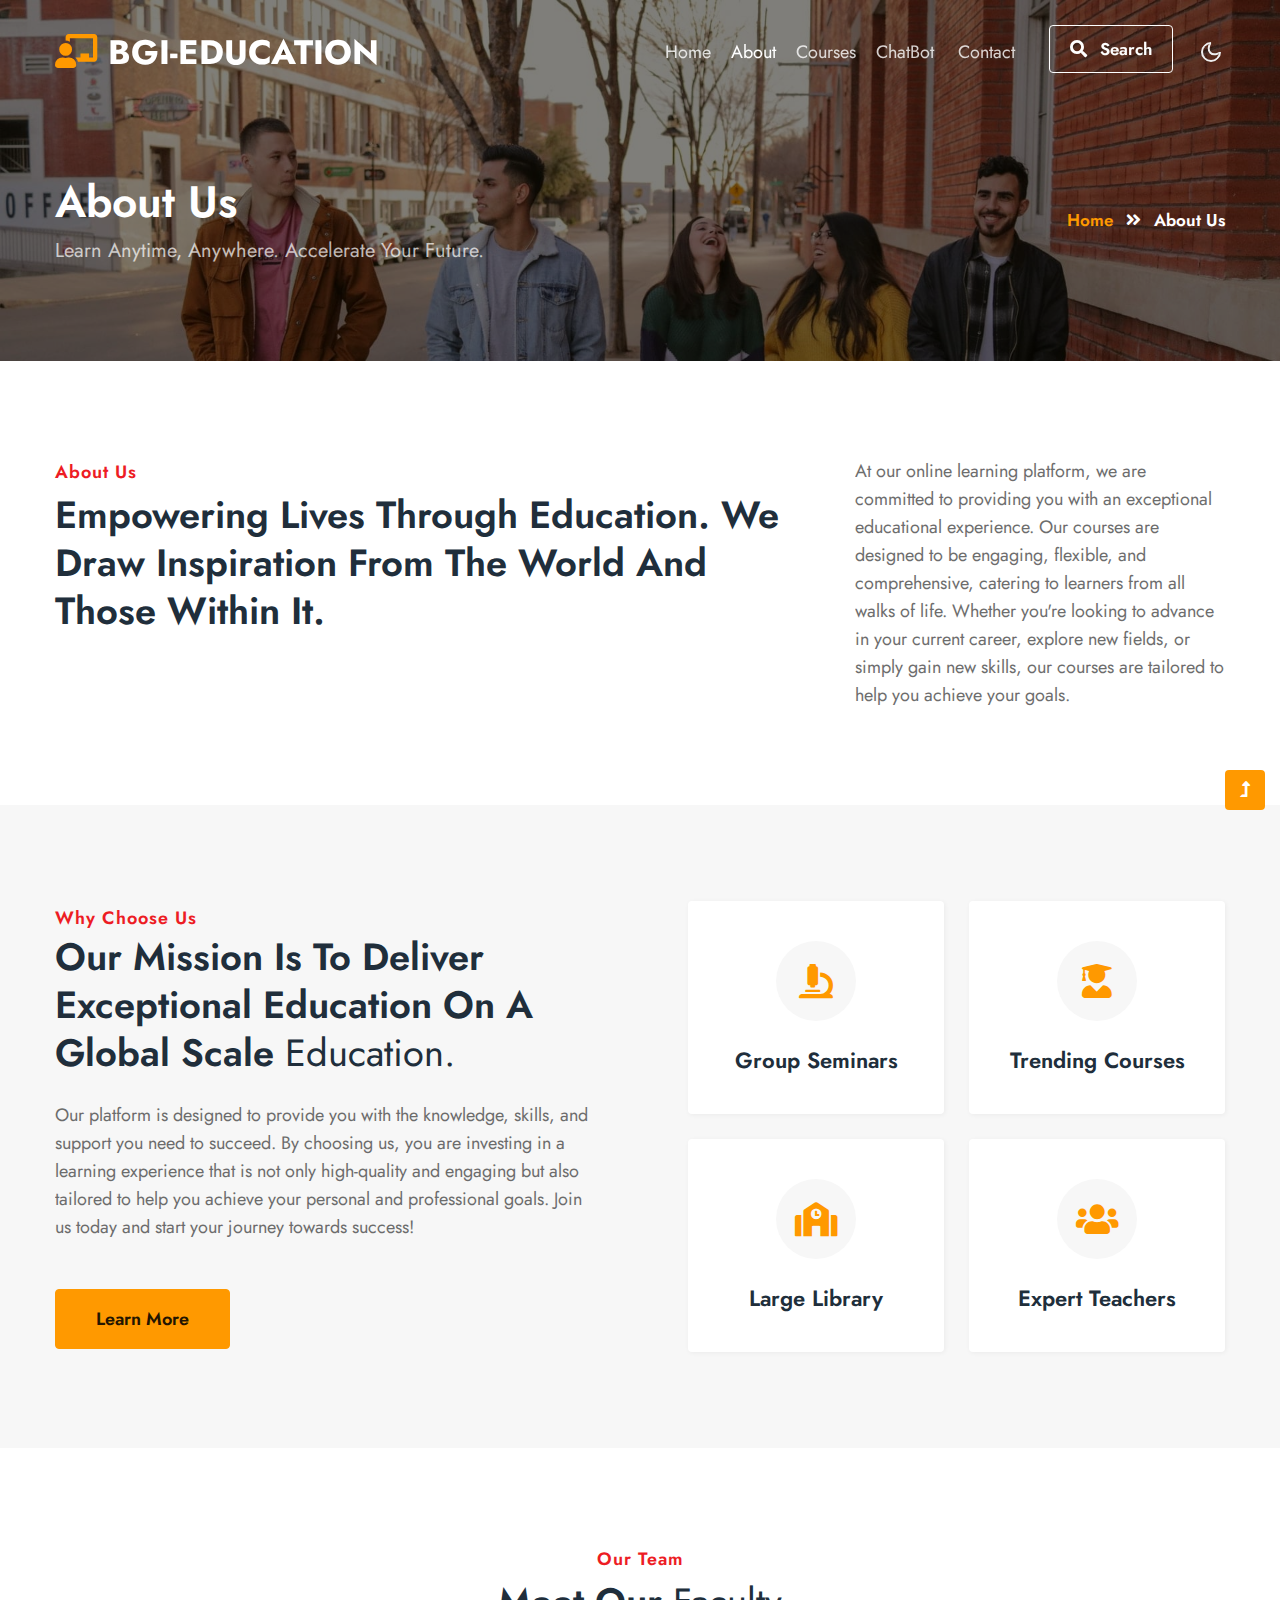
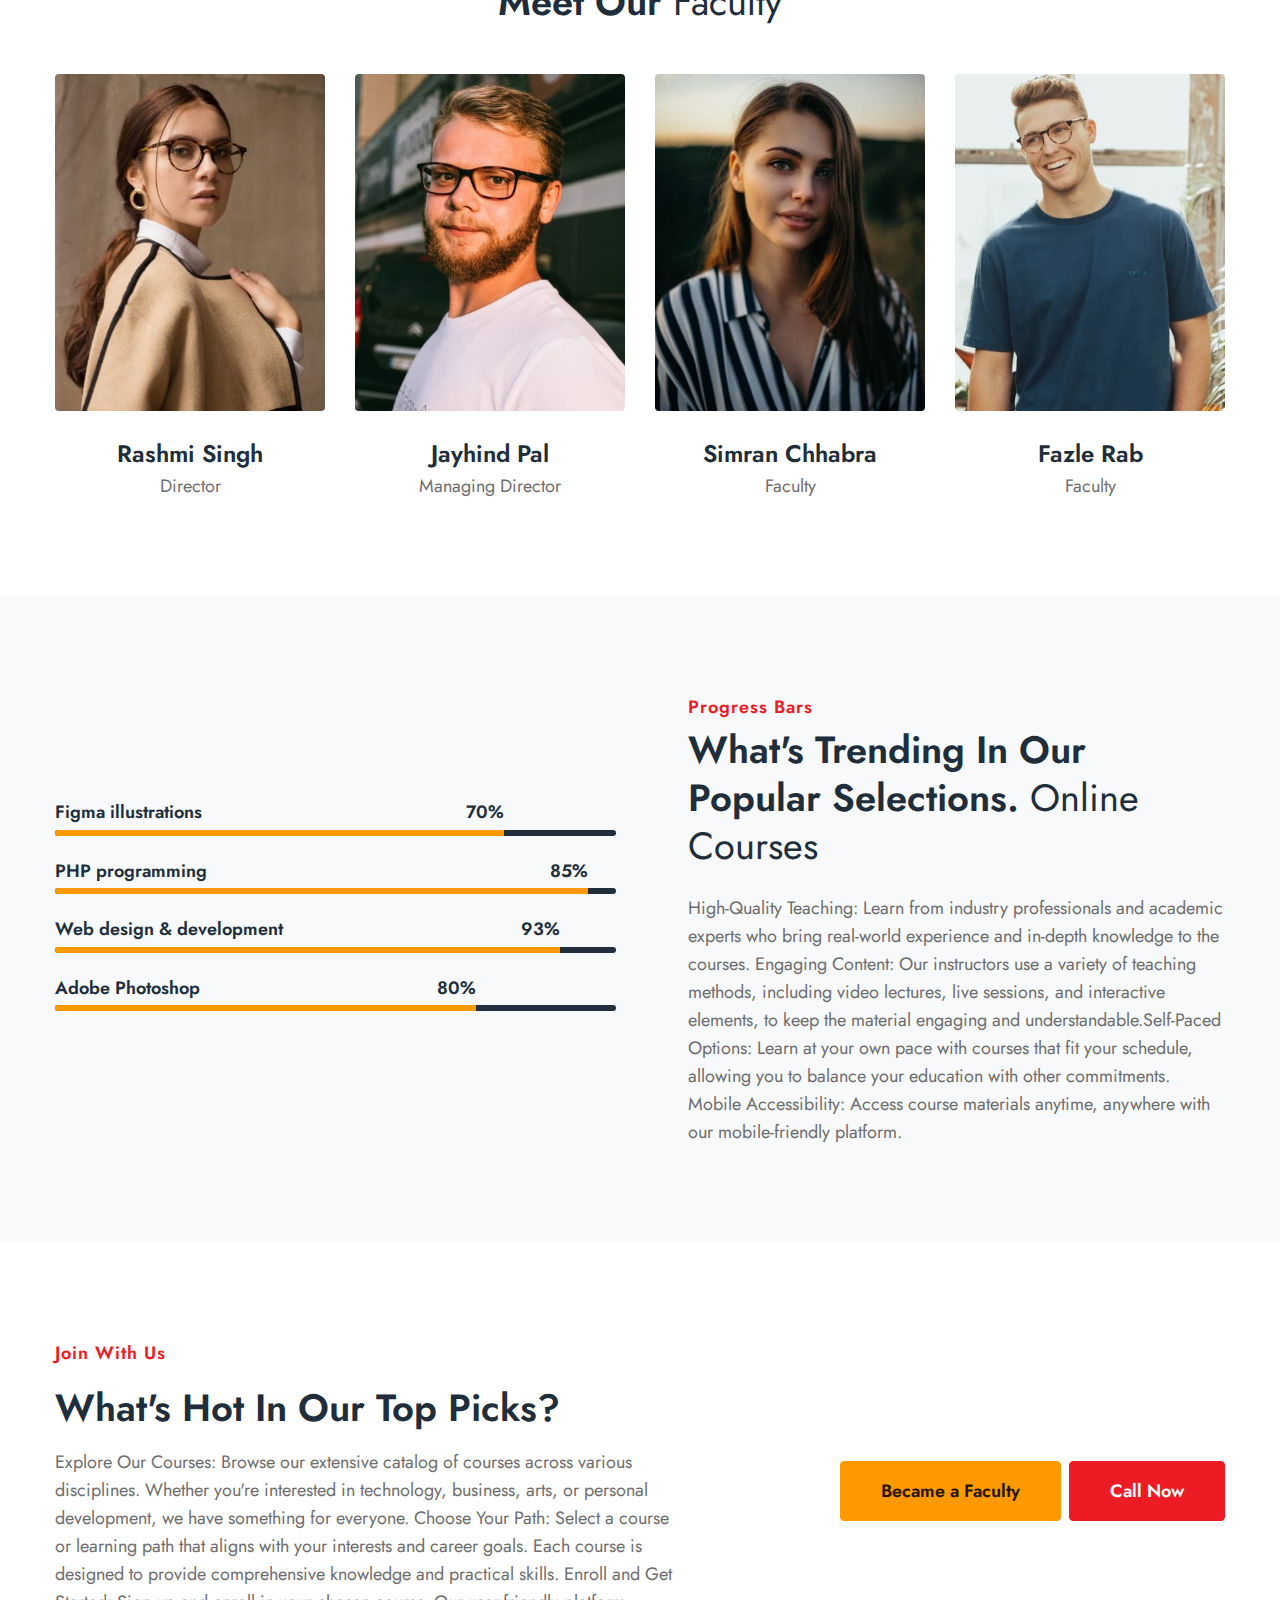
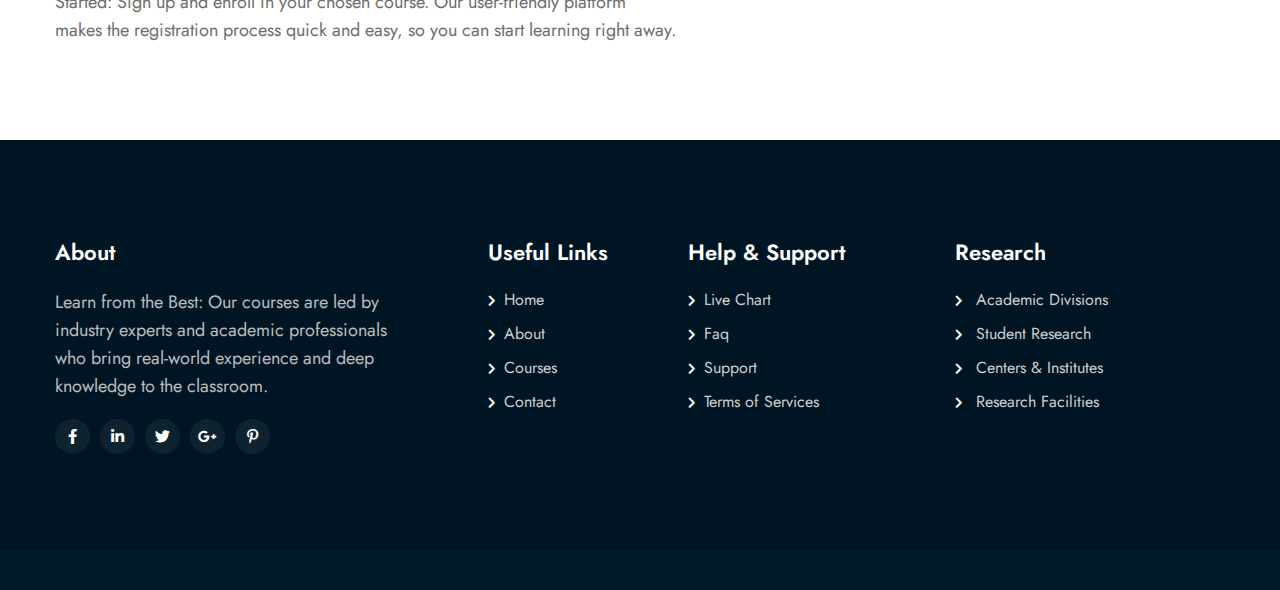
<file: about.html>
<!doctype html>
<html lang="en">

<head>
  
  <meta charset="utf-8">
  <meta name="viewport" content="width=device-width, initial-scale=1, shrink-to-fit=no">
  <title>BGI-EDUCATION</title>
 
  <link href="//fonts.googleapis.com/css2?family=Jost:wght@300;400;600;700&display=swap" rel="stylesheet">
  
  <link rel="stylesheet" href="assets/css/style-starter.css">
</head>

<body>
  
  <header id="site-header" class="fixed-top">
    <div class="container">
      <nav class="navbar navbar-expand-lg navbar-dark stroke">
        <h1>
          <a class="navbar-brand" href="index.html">
            <i class="fas fa-chalkboard-teacher"></i> BGI-EDUCATION</a>
        </h1>
       
        <button class="navbar-toggler  collapsed bg-gradient" type="button" data-toggle="collapse"
          data-target="#navbarTogglerDemo02" aria-controls="navbarTogglerDemo02" aria-expanded="false"
          aria-label="Toggle navigation">
          <span class="navbar-toggler-icon fa icon-expand fa-bars"></span>
          <span class="navbar-toggler-icon fa icon-close fa-times"></span>
          </span>
        </button>
        <div class="collapse navbar-collapse" id="navbarTogglerDemo02">
          <ul class="navbar-nav ml-lg-auto">
            <li class="nav-item">
              <a  class="nav-link" href="index.html">Home <span class="sr-only">(current)</span></a>
            </li>
            <li class="nav-item active">
              <a class="nav-link" href="about.html">About</a>
            </li>
            <li class="nav-item">
              <a class="nav-link" href="courses.html">Courses</a>
            </li>
            <li class="nav-item mr-lg-1">
              <a class="nav-link" href="healthbot.html">ChatBot</a>
          </li>
            <li class="nav-item mr-lg-1">
              <a class="nav-link" href="contact.html">Contact</a>
            </li>
            
            <li class="header-search mr-lg-2 mt-lg-0 mt-4 position-relative">
              <div class="search-right">
                <a href="#search" class="btn btn-style search-btn" title="search"><span class="fas fa-search mr-2"
                    aria-hidden="true"></span> Search</a>
               
              </div>
            </li>
            
          </ul>
        </div>


      
        <div class="mobile-position">
          <nav class="navigation">
            <div class="theme-switch-wrapper">
              <label class="theme-switch" for="checkbox">
                <input type="checkbox" id="checkbox">
                <div class="mode-container py-1">
                  <i class="gg-sun"></i>
                  <i class="gg-moon"></i>
                </div>
              </label>
            </div>
          </nav>
        </div>
       
      </nav>
    </div>
  </header>
  
  <section class="w3l-about-breadcrumb text-center">
    <div class="breadcrumb-bg breadcrumb-bg-about py-5">
      <div class="container py-lg-5 py-md-4">
        <div class="w3breadcrumb-gids">
          <div class="w3breadcrumb-left text-left">
            <h2 class="title AboutPageBanner">
              About Us </h2>
            <p class="inner-page-para mt-2">
              Learn Anytime, Anywhere.
              Accelerate Your Future.</p>
          </div>
          <div class="w3breadcrumb-right">
            <ul class="breadcrumbs-custom-path">
              <li><a href="index.html">Home</a></li>
              <li class="active"><span class="fas fa-angle-double-right mx-2"></span> About Us</li>
            </ul>
          </div>
        </div>
      </div>
    </div>
  </section>
  
  <section class="w3l-aboutblock1" id="about">
    <div class="midd-w3 py-5">
      <div class="container py-lg-5 py-md-4 py-2">
        <div class="row">
          <div class="col-lg-8 left-wthree-img pr-lg-5">
            <h5 class="title-subw3hny mb-1">About Us</h5>
            <h3 class="title-w3l">Empowering lives through education. We draw inspiration from the world and those within it.</h3>
          </div>
          <div class="col-lg-4 mt-lg-0 mt-5 about-right-faq align-self">

            <p class="">At our online learning platform, we are committed to providing you with an exceptional educational experience. Our courses are designed to be engaging, flexible, and comprehensive, catering to learners from all walks of life. Whether you're looking to advance in your current career, explore new fields, or simply gain new skills, our courses are tailored to help you achieve your goals.

              
             </p>

          </div>
        </div>
      </div>
    </div>
  </section>
 
  <section class="w3l-features py-5" id="work">
    <div class="container py-lg-5 py-md-4 py-2">
      <div class="row main-cont-wthree-2 align-items-center">
        <div class="col-lg-6 feature-grid-left pr-lg-5">
          <h5 class="title-subw3hny">Why Choose Us</h5>
          <h3 class="title-w3l mb-4">Our mission is to deliver exceptional education on a global scale <span class="inn-text">Education.</span>
          </h3>
          <p class="text-para">Our platform is designed to provide you with the knowledge, skills, and support you need to succeed. By choosing us, you are investing in a learning experience that is not only high-quality and engaging but also tailored to help you achieve your personal and professional goals. Join us today and start your journey towards success!
          </p>
          <a href="about.html" class="btn btn-style btn-primary mt-lg-5 mt-4">Learn More</a>
        </div>
        <div class="col-lg-6 feature-grid-right mt-lg-0 mt-5 pl-lg-5">
          <div class="call-grids-w3 d-grid">
            <div class="grids-1 box-wrap">
              <div class="icon">
                <i class="fas fa-microscope"></i>
              </div>
              <h4><a href="about.html" class="title-head">Group Seminars</a></h4>
            </div>
            <div class="grids-1 box-wrap">
              <div class="icon">
                <i class="fas fa-user-graduate"></i>
              </div>
              <h4><a href="about.html" class="title-head">Trending Courses</a></h4>
            </div>
            <div class="grids-1 box-wrap">
              <div class="icon">
                <i class="fas fa-school"></i>
              </div>
              <h4><a href="about.html" class="title-head">Large Library</a></h4>
            </div>
            <div class="grids-1 box-wrap">
              <div class="icon">
                <i class="fas fa-users"></i>
              </div>
              <h4><a href="about.html" class="title-head">Expert Teachers</a></h4>
            </div>
          </div>
        </div>
      </div>
    </div>
  </section>
  
  <section class="w3l-team-main team py-5" id="team">
    <div class="container py-lg-5">
      <h5 class="title-subw3hny mb-1 text-center">Our Team</h5>
      <h3 class="title-w3l text-center">Meet Our <span class="inn-text">Faculty</span></h3>
      <div class="row team-row">
        <div class="col-lg-3 col-6 team-wrap mt-5">
          <div class="team-member text-center">
            <div class="team-img">
              <img src="assets/images/team1.jpg" alt="" class="radius-image">
              <div class="overlay-team">
                <div class="team-details text-center">
                  <div class="socials mt-20">
                    <a href="#url">
                      <span class="fab fa-facebook-f"></span>
                    </a>
                    <a href="#url">
                      <span class="fab fa-twitter"></span>
                    </a>
                    <a href="#url">
                      <span class="fab fa-linkedin-in"></span>
                    </a>
                  </div>
                </div>
              </div>
            </div>
            <a href="#url" class="team-title">Rashmi Singh</a>
            <p>Director</p>
          </div>
        </div>
        
        <div class="col-lg-3 col-6 team-wrap mt-5">
          <div class="team-member text-center">
            <div class="team-img">
              <img src="assets/images/team2.jpg" alt="" class="radius-image">
              <div class="overlay-team">
                <div class="team-details text-center">
                  <div class="socials mt-20">
                    <a href="#url">
                      <span class="fab fa-facebook-f"></span>
                    </a>
                    <a href="#url">
                      <span class="fab fa-twitter"></span>
                    </a>
                    <a href="#url">
                      <span class="fab fa-linkedin-in"></span>
                    </a>
                  </div>
                </div>
              </div>
            </div>
            <a href="#url" class="team-title">Jayhind Pal</a>
            <p>Managing Director</p>
          </div>
        </div>
        
        <div class="col-lg-3 col-6 team-wrap mt-5">
          <div class="team-member text-center">
            <div class="team-img">
              <img src="assets/images/team3.jpg" alt="" class="radius-image">
              <div class="overlay-team">
                <div class="team-details text-center">
                  <div class="socials mt-20">
                    <a href="#url">
                      <span class="fab fa-facebook-f"></span>
                    </a>
                    <a href="#url">
                      <span class="fab fa-twitter"></span>
                    </a>
                    <a href="#url">
                      <span class="fab fa-linkedin-in"></span>
                    </a>
                  </div>
                </div>
              </div>
            </div>
            <a href="#url" class="team-title">Simran Chhabra</a>
            <p>Faculty</p>
          </div>
        </div>
        <div class="col-lg-3 col-6 team-wrap mt-5">
          <div class="team-member last text-center">
            <div class="team-img">
              <img src="assets/images/team4.jpg" alt="" class="radius-image">
              <div class="overlay-team">
                <div class="team-details text-center">
                  <div class="socials mt-20">
                    <a href="#url">
                      <span class="fab fa-facebook-f"></span>
                    </a>
                    <a href="#url">
                      <span class="fab fa-twitter"></span>
                    </a>
                    <a href="#url">
                      <span class="fab fa-linkedin-in"></span>
                    </a>
                  </div>
                </div>
              </div>
            </div>
            <a href="#url" class="team-title">Fazle Rab</a>
            <p>Faculty</p>
          </div>
        </div>
      </div>
  </section>
  
  <section class="w3l-servicesblock w3l-servicesblock1 py-5" id="progress">
    <div class="container py-lg-5 py-md-4 py-2">
      <div class="row">
        <div class="col-lg-6 align-self pr-lg-4">
          <div class="progress-info info1">
            <h6 class="progress-tittle">Figma illustrations <span class="">70%</span></h6>
            <div class="progress">
              <div class="progress-bar progress-bar-striped" role="progressbar" style="width: 80%" aria-valuenow="90"
                aria-valuemin="0" aria-valuemax="100">
              </div>
            </div>
          </div>
          <div class="progress-info info2">
            <h6 class="progress-tittle">PHP programming <span class="">85%</span>
            </h6>
            <div class="progress">
              <div class="progress-bar progress-bar-striped" role="progressbar" style="width: 95%" aria-valuenow="95"
                aria-valuemin="0" aria-valuemax="100">
              </div>
            </div>
          </div>
          <div class="progress-info info3">
            <h6 class="progress-tittle">Web design & development <span class="">93%</span></h6>
            <div class="progress">
              <div class="progress-bar progress-bar-striped" role="progressbar" style="width: 90%" aria-valuenow="95"
                aria-valuemin="0" aria-valuemax="100">
              </div>
            </div>
          </div>
          <div class="progress-info info4">
            <h6 class="progress-tittle">Adobe Photoshop <span class="">80%</span></h6>
            <div class="progress">
              <div class="progress-bar progress-bar-striped" role="progressbar" style="width: 75%" aria-valuenow="95"
                aria-valuemin="0" aria-valuemax="100">
              </div>
            </div>
          </div>
         
        </div>
        <div class="col-lg-6 mt-lg-0 mt-5 pl-lg-5">
          <h5 class="title-subw3hny mb-1">Progress Bars</h5>
          <h3 class="title-w3l">What's trending in our popular selections. <span class="inn-text">Online Courses</span></h3>
          <p class="mt-md-4 mt-3">High-Quality Teaching: Learn from industry professionals and academic experts who bring real-world experience and in-depth knowledge to the courses.
            Engaging Content: Our instructors use a variety of teaching methods, including video lectures, live sessions, and interactive elements, to keep the material engaging and understandable.Self-Paced Options: Learn at your own pace with courses that fit your schedule, allowing you to balance your education with other commitments.
            Mobile Accessibility: Access course materials anytime, anywhere with our mobile-friendly platform.</p>
         
        </div>
      </div>
    </div>
  </section>
  
  <section class="w3l-join-main py-5">
    <div class="container py-md-5 py-2">
      <div class="w3l-project-in">
        <div class="row">
          <div class="col-lg-7">
            <div class="bottom-info">
              <div class="header-section pr-lg-5">
                <h5 class="title-subw3hny mb-3">Join With Us</h5>
                <h3 class="title-w3l mb-3">What's hot in our top picks?</span>
                </h3>
                <p>Explore Our Courses:

                  Browse our extensive catalog of courses across various disciplines. Whether you're interested in technology, business, arts, or personal development, we have something for everyone.
                  Choose Your Path:
                  
                  Select a course or learning path that aligns with your interests and career goals. Each course is designed to provide comprehensive knowledge and practical skills.
                  Enroll and Get Started:
                  
                  Sign up and enroll in your chosen course. Our user-friendly platform makes the registration process quick and easy, so you can start learning right away.
                  </p>
              </div>
            </div>
          </div>
          <div class="col-lg-5 align-self mt-lg-0 mt-sm-5 mt-4">
            <div class="d-sm-flex justify-content-end">
              <a href="#" class="btn btn-primary btn-style mr-sm-2"> Became a Faculty</a>
              <a href="#" class="btn btn-secondary btn-style"> Call Now </a>
            </div>
          </div>
        </div>
      </div>
    </div>
  </section>
  
  <footer class="w3l-footer-22 position-relative">
    <div class="footer-sub py-5">
      <div class="container py-md-5">
        <div class="row sub-columns">

          <div class="col-lg-4 col-md-6 sub-one-left ab-right-cont pr-lg-5 mb-md-0  mb-4">
            <h6>About </h6>
            <p>Learn from the Best: Our courses are led by industry experts and academic professionals who bring real-world experience and deep knowledge to the classroom.
             </p>
            <div class="columns-2">
              <ul class="social">
                <li><a href="#facebook"><span class="fab fa-facebook-f" aria-hidden="true"></span></a>
                </li>
                <li><a href="#linkedin"><span class="fab fa-linkedin-in" aria-hidden="true"></span></a>
                </li>
                <li><a href="#twitter"><span class="fab fa-twitter" aria-hidden="true"></span></a>
                </li>
                <li><a href="#google"><span class="fab fa-google-plus-g" aria-hidden="true"></span></a>
                </li>
                <li><a href="#pinterest"><span class="fab fa-pinterest-p" aria-hidden="true"></span></a>
                </li>
              </ul>
            </div>
          </div>
          <div class="col-lg-2 col-md-6 sub-two-right pl-lg-5">
            <h6>Useful Links</h6>
            <ul>
              <li><a href="index.html"><span class="fas fa-chevron-right mr-2"></span>Home</a>
              </li>
              <li><a href="about.html"><span class="fas fa-chevron-right mr-2"></span>About</a>
              </li>
              <li><a href="courses.html"><span class="fas fa-chevron-right mr-2"></span>Courses</a></li>
              <li><a href="contact.html"><span class="fas fa-chevron-right mr-2"></span>Contact</a></li>
            </ul>
          </div>
          <div class="col-lg-3 col-md-6 sub-two-right pl-lg-5 mt-md-0 mt-4">
            <h6>Help & Support</h6>
            <ul>
              <li><a href="#live"><span class="fas fa-chevron-right mr-2"></span>Live
                  Chart</a></li>
              <li><a href="#faq"><span class="fas fa-chevron-right mr-2"></span>Faq</a>
              </li>
              <li><a href="#support"><span class="fas fa-chevron-right mr-2"></span>Support</a>
              </li>
              <li><a href="#terms"><span class="fas fa-chevron-right mr-2"></span>Terms
                  of Services</a></li>
            </ul>
          </div>
          <div class="col-lg-3 col-md-6 sub-two-right mt-md-0 mt-4">
            <h6>Research</h6>
            <ul>
              <li><a href="#"><span class="fas fa-chevron-right mr-2"></span> Academic Divisions</a>
              </li>
              <li><a href="#"><span class="fas fa-chevron-right mr-2"></span> Student Research</a>
              </li>
              <li><a href="#"><span class="fas fa-chevron-right mr-2"></span> Centers & Institutes</a>
              </li>
              <li><a href="#"><span class="fas fa-chevron-right mr-2"></span> Research Facilities</a></li>
            </ul>
          </div>
        </div>
      </div>
    </div>
    </div>
   
    <div class="copyright-footer text-center">
      <div class="container">
        <div class="columns">
         
        </div>
      </div>
    </div>
   
  </footer>
  
  <button onclick="topFunction()" id="movetop" title="Go to top">
    <span class="fas fa-level-up-alt" aria-hidden="true"></span>
  </button>
  <script>
    
    window.onscroll = function () {
      scrollFunction()
    };

    function scrollFunction() {
      if (document.body.scrollTop > 20 || document.documentElement.scrollTop > 20) {
        document.getElementById("movetop").style.display = "block";
      } else {
        document.getElementById("movetop").style.display = "none";
      }
    }

    
    function topFunction() {
      document.body.scrollTop = 0;
      document.documentElement.scrollTop = 0;
    }
  </script>
  
  <script src="assets/js/jquery-3.3.1.min.js"></script>
  <script src="assets/js/theme-change.js"></script><script>
    $(function () {
      $('.navbar-toggler').click(function () {
        $('body').toggleClass('noscroll');
      })
    });
  </script>
  
  <script>
    $(window).on("scroll", function () {
      var scroll = $(window).scrollTop();

      if (scroll >= 80) {
        $("#site-header").addClass("nav-fixed");
      } else {
        $("#site-header").removeClass("nav-fixed");
      }
    });

    
    $(".navbar-toggler").on("click", function () {
      $("header").toggleClass("active");
    });
    $(document).on("ready", function () {
      if ($(window).width() > 991) {
        $("header").removeClass("active");
      }
      $(window).on("resize", function () {
        if ($(window).width() > 991) {
          $("header").removeClass("active");
        }
      });
    });
  </script>
 
  <script src="assets/js/bootstrap.min.js"></script>

</body>

</html>
</file>
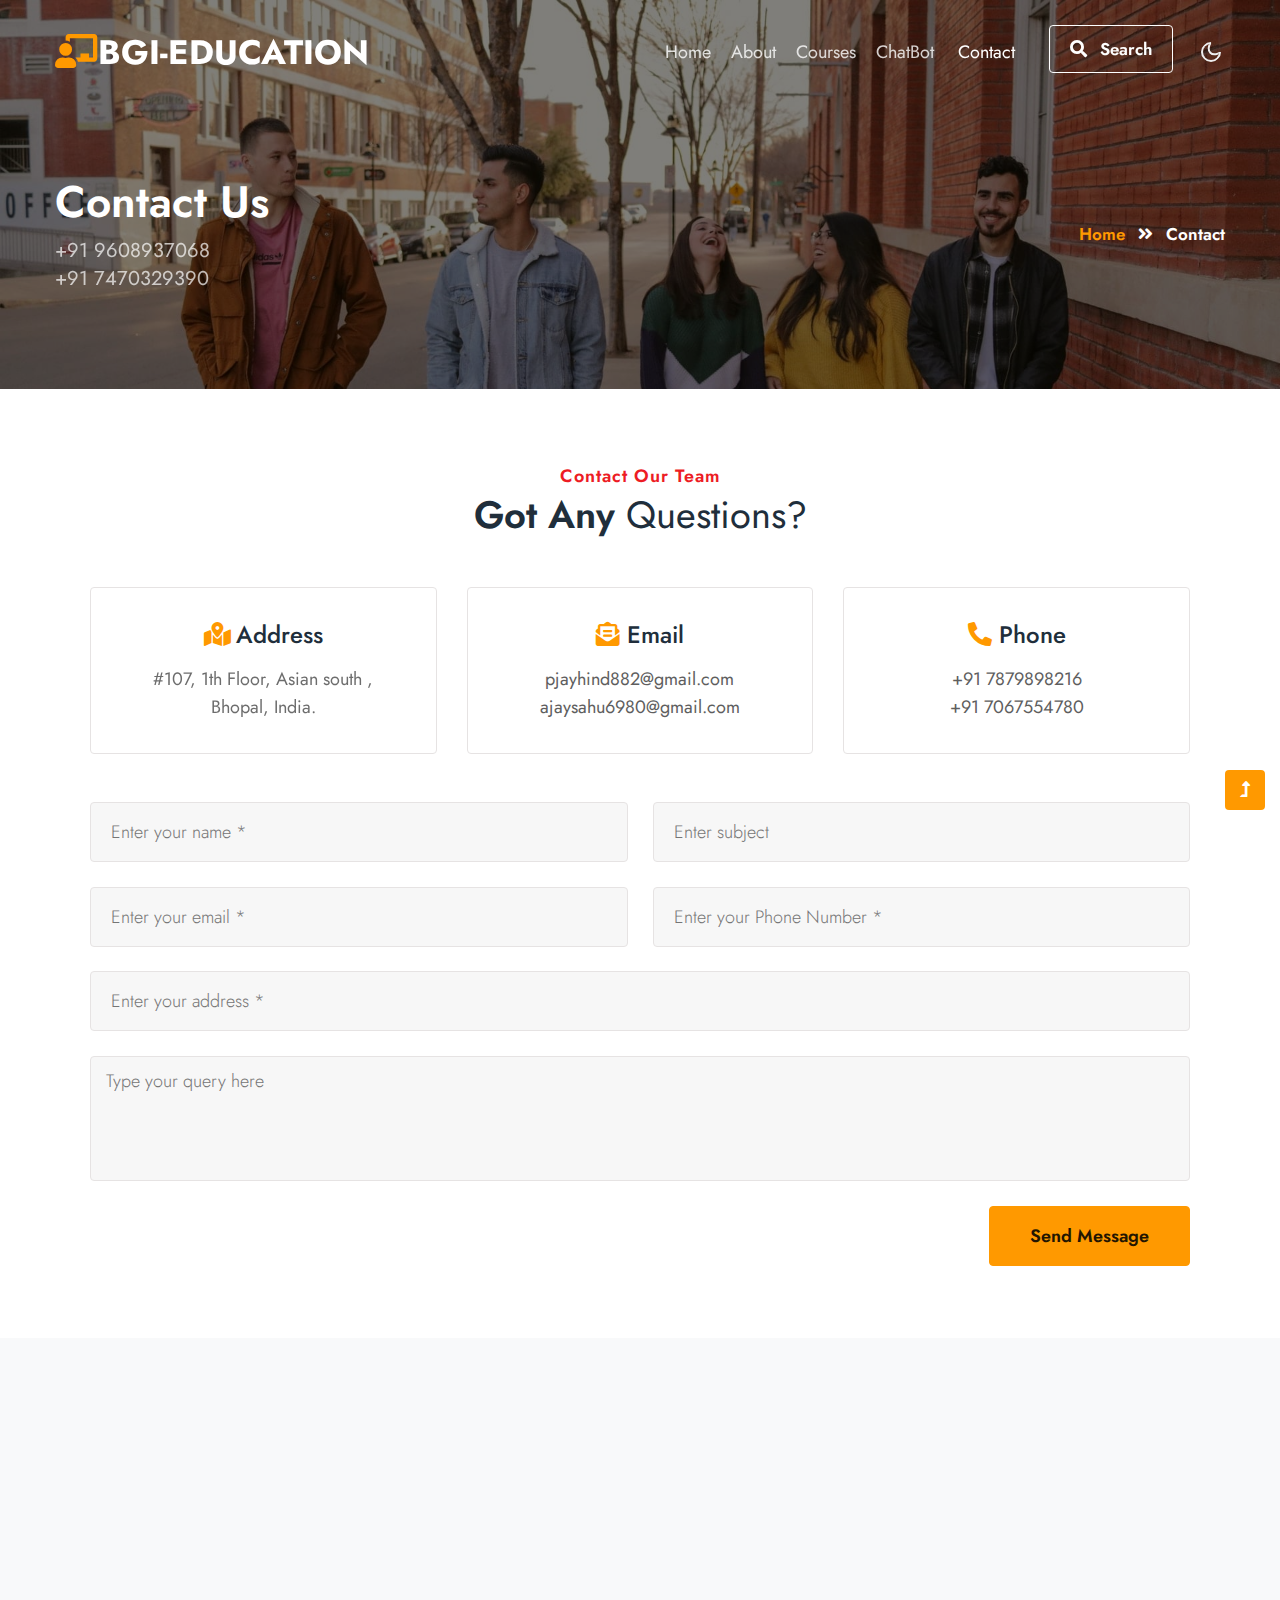
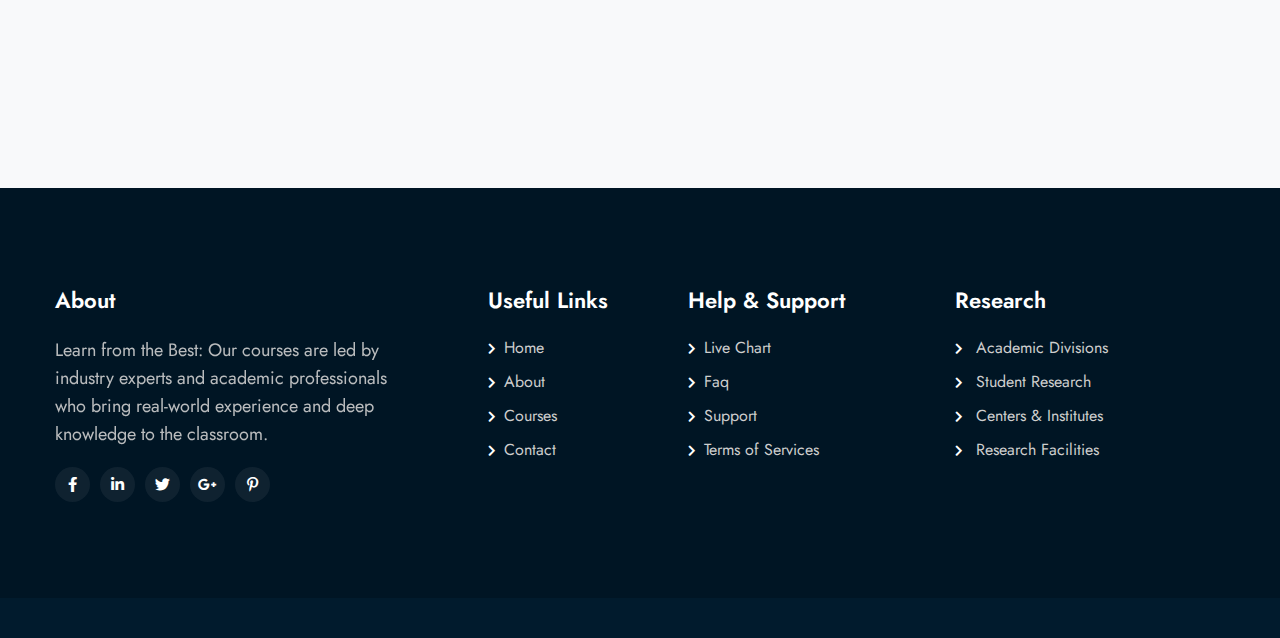
<file: contact.html>
<!--
Author: W3layouts
Author URL: http://w3layouts.com
-->
<!doctype html>
<html lang="en">

<head>
  <!-- Required meta tags -->
  <meta charset="utf-8">
  <meta name="viewport" content="width=device-width, initial-scale=1, shrink-to-fit=no">
  <title>BGI-EDUCATION</title>
  <!-- google fonts -->
  <link href="//fonts.googleapis.com/css2?family=Jost:wght@300;400;600;700&display=swap" rel="stylesheet">
  <!-- Template CSS -->
  <link rel="stylesheet" href="assets/css/style-starter.css">
</head>

<body>
  <!--header-->
  <header id="site-header" class="fixed-top">
    <div class="container">
      <nav class="navbar navbar-expand-lg navbar-dark stroke">
        <h1>
          <a class="navbar-brand" href="index.html">
            <i class="fas fa-chalkboard-teacher"></i>BGI-EDUCATION</a>
        </h1>
        <!-- if logo is image enable this   
  <a class="navbar-brand" href="#index.html">
      <img src="image-path" alt="Your logo" title="Your logo" style="height:35px;" />
  </a> -->
        <button class="navbar-toggler  collapsed bg-gradient" type="button" data-toggle="collapse"
          data-target="#navbarTogglerDemo02" aria-controls="navbarTogglerDemo02" aria-expanded="false"
          aria-label="Toggle navigation">
          <span class="navbar-toggler-icon fa icon-expand fa-bars"></span>
          <span class="navbar-toggler-icon fa icon-close fa-times"></span>
          </span>
        </button>
        <div class="collapse navbar-collapse" id="navbarTogglerDemo02">
          <ul class="navbar-nav ml-lg-auto">
            <li class="nav-item">
              <a class="nav-link" href="index.html">Home <span class="sr-only">(current)</span></a>
            </li>
            <li class="nav-item">
              <a class="nav-link" href="about.html">About</a>
            </li>
            <li class="nav-item">
              <a class="nav-link" href="courses.html">Courses</a>
            </li>
            <li class="nav-item mr-lg-1">
              <a class="nav-link" href="healthbot.html">ChatBot</a>
          </li>
            <li class="nav-item mr-lg-1 active">
              <a class="nav-link" href="contact.html">Contact</a>
            </li>
            <!--/search-right-->
            <li class="header-search mr-lg-2 mt-lg-0 mt-4 position-relative">
              <div class="search-right">
                <a href="#search" class="btn btn-style search-btn" title="search"><span class="fas fa-search mr-2"
                    aria-hidden="true"></span> Search</a>

              </div>
            </li>
            <!--//search-right-->
          </ul>
        </div>


        <!-- toggle switch for light and dark theme -->
        <div class="mobile-position">
          <nav class="navigation">
            <div class="theme-switch-wrapper">
              <label class="theme-switch" for="checkbox">
                <input type="checkbox" id="checkbox">
                <div class="mode-container py-1">
                  <i class="gg-sun"></i>
                  <i class="gg-moon"></i>
                </div>
              </label>
            </div>
          </nav>
        </div>
        <!-- //toggle switch for light and dark theme -->
      </nav>
    </div>
  </header>
  <!--/header-->
  <!-- breadcrumb -->
  <section class="w3l-about-breadcrumb text-center">
    <div class="breadcrumb-bg breadcrumb-bg-about py-5">
      <div class="container py-lg-5 py-md-4">
        <div class="w3breadcrumb-gids">
          <div class="w3breadcrumb-left text-left">
            <h2 class="title AboutPageBanner">
              Contact Us </h2>
            <p class="inner-page-para mt-2">
             +91 9608937068 <br>+91 7470329390</p>
          </div>
          <div class="w3breadcrumb-right">
            <ul class="breadcrumbs-custom-path">
              <li><a href="index.html">Home</a></li>
              <li class="active"><span class="fas fa-angle-double-right mx-2"></span> Contact</li>
            </ul>
          </div>
        </div>
      </div>
    </div>
  </section>
  <!--//breadcrumb-->
  <!-- contacts-5-grid -->
<div class="w3l-contact-10 py-5" id="contact">
    <div class="form-41-mian pt-lg-4 pt-md-3 pb-lg-4">
        <div class="container">
            <div class="heading text-center mx-auto">
              <h5 class="title-subw3hny text-center">Contact our team</h5>
              <h3 class="title-w3l">Got any <span class="inn-text">Questions? </span></h3>
            </div>
            <div class="contacts-5-grid-main mt-5">
                <div class="contacts-5-grid">
                    <div class="map-content-5">
                        <div class="d-grid grid-col-2">
                            <div class="contact-type">
                                <div class="address-grid">
                                    <h6><span class="fas fa-map-marked-alt"></span> Address</h6>
                                    <p>#107, 1th Floor, Asian south , Bhopal, India.</p>
                                    
                                </div>
                                <div class="address-grid">
                                    <h6><span class="fas fa-envelope-open-text"></span> Email</h6>
                                    <a href="pjayhind882@gmail.com" class="link1">pjayhind882@gmail.com</a>
                                    <a href="ajaysahu6980@gmail.com"
                                        class="link1">ajaysahu6980@gmail.com</a>
                                        
                                </div>
                                <div class="address-grid">
                                    <h6><span class="fas fa-phone-alt"></span> Phone</h6>
                                    <a href="tel:+12 324-016-695" class="link1">+91 7879898216</a>
                                    <a href="tel:+44 224-058-545" class="link1">+91 7067554780</a>
                                    
                                </div>
                            </div>
                        </div>
                    </div>
                </div>
            </div>
            <div class="form-inner-cont mt-5">
                <form action="#" method="post" class="signin-form">
                    <div class="form-grids">
                        <div class="form-input">
                            <input type="text" name="Name"  placeholder="Enter your name *"
                                required="" />
                        </div>
                        <div class="form-input">
                            <input type="text" name="Subject" placeholder="Enter subject "
                                required />
                        </div>
                        <div class="form-input">
                            <input type="email" name="Sender"  placeholder="Enter your email *"
                                required />
                        </div>
                        <div class="form-input">
                            <input type="text" name="Phone" placeholder="Enter your Phone Number *"
                                required />
                        </div>
                    </div>
                    <div class="form-input">
                      <input class="mt-4 " type="email" name="Sender"  placeholder="Enter your address *"
                          required />
                  </div>
                    <div class="form-input">
                        <textarea name="Message" placeholder="Type your query here"
                            required=""></textarea>
                    </div>
                    <div class="text-right">
                        <button class="btn btn-style btn-primary">Send Message</button>
                    </div>
                </form>
            </div>
        </div>
    </div>
    <!-- //contacts-5-grid -->
</div>

<div class="contacts-sub-5">
    <iframe
        src="https://www.google.com/maps/embed?pb=!1m18!1m12!1m3!1d3665.2897733139557!2d77.50669447477745!3d23.268918307091297!2m3!1f0!2f0!3f0!3m2!1i1024!2i768!4f13.1!3m3!1m2!1s0x397c6a7b9190ec5f%3A0xa7a343138b2ebc4a!2sBansal%20Group%20of%20Institutes%20-%20Bhopal!5e0!3m2!1sen!2sin!4v1718083108562!5m2!1sen!2sin" width="600" height="450" style="border:0;" allowfullscreen="" loading="lazy" referrerpolicy="no-referrer-when-downgrade">
        style="border:0" allowfullscreen></iframe>
</div>
  <!--/footer-->
  <footer class="w3l-footer-22 position-relative">
    <div class="footer-sub py-5">
      <div class="container py-md-5">
        <div class="row sub-columns">

          <div class="col-lg-4 col-md-6 sub-one-left ab-right-cont pr-lg-5 mb-md-0  mb-4">
            <h6>About </h6>
            <p>Learn from the Best: Our courses are led by industry experts and academic professionals who bring real-world experience and deep knowledge to the classroom.</p>
            <div class="columns-2">
              <ul class="social">
                <li><a href="#facebook"><span class="fab fa-facebook-f" aria-hidden="true"></span></a>
                </li>
                <li><a href="#linkedin"><span class="fab fa-linkedin-in" aria-hidden="true"></span></a>
                </li>
                <li><a href="#twitter"><span class="fab fa-twitter" aria-hidden="true"></span></a>
                </li>
                <li><a href="#google"><span class="fab fa-google-plus-g" aria-hidden="true"></span></a>
                </li>
                <li><a href="#pinterest"><span class="fab fa-pinterest-p" aria-hidden="true"></span></a>
                </li>
              </ul>
            </div>
          </div>
          <div class="col-lg-2 col-md-6 sub-two-right pl-lg-5">
            <h6>Useful Links</h6>
            <ul>
              <li><a href="index.html"><span class="fas fa-chevron-right mr-2"></span>Home</a>
              </li>
              <li><a href="about.html"><span class="fas fa-chevron-right mr-2"></span>About</a>
              </li>
              <li><a href="courses.html"><span class="fas fa-chevron-right mr-2"></span>Courses</a></li>
              <li><a href="contact.html"><span class="fas fa-chevron-right mr-2"></span>Contact</a></li>
            </ul>
          </div>
          <div class="col-lg-3 col-md-6 sub-two-right pl-lg-5 mt-md-0 mt-4">
            <h6>Help & Support</h6>
            <ul>
              <li><a href="#live"><span class="fas fa-chevron-right mr-2"></span>Live
                  Chart</a></li>
              <li><a href="#faq"><span class="fas fa-chevron-right mr-2"></span>Faq</a>
              </li>
              <li><a href="#support"><span class="fas fa-chevron-right mr-2"></span>Support</a>
              </li>
              <li><a href="#terms"><span class="fas fa-chevron-right mr-2"></span>Terms
                  of Services</a></li>
            </ul>
          </div>
          <div class="col-lg-3 col-md-6 sub-two-right mt-md-0 mt-4">
            <h6>Research</h6>
            <ul>
              <li><a href="#"><span class="fas fa-chevron-right mr-2"></span> Academic Divisions</a>
              </li>
              <li><a href="#"><span class="fas fa-chevron-right mr-2"></span> Student Research</a>
              </li>
              <li><a href="#"><span class="fas fa-chevron-right mr-2"></span> Centers & Institutes</a>
              </li>
              <li><a href="#"><span class="fas fa-chevron-right mr-2"></span> Research Facilities</a></li>
            </ul>
          </div>
        </div>
      </div>
    </div>
    </div>
    <!-- copyright -->
    <div class="copyright-footer text-center">
      <div class="container">
        <div class="columns">
          <!-- <p>© 2021 Edukator. All rights reserved.Design by<a href="https://w3layouts.com/" target="_blank">
              W3layouts</a>
          </p> -->
        </div>
      </div>
    </div>
    <!-- //copyright -->
  </footer>
  <!-- //footer -->

  <!-- Js scripts -->
  <!-- move top -->
  <button onclick="topFunction()" id="movetop" title="Go to top">
    <span class="fas fa-level-up-alt" aria-hidden="true"></span>
  </button>
  <script>
    // When the user scrolls down 20px from the top of the document, show the button
    window.onscroll = function () {
      scrollFunction()
    };

    function scrollFunction() {
      if (document.body.scrollTop > 20 || document.documentElement.scrollTop > 20) {
        document.getElementById("movetop").style.display = "block";
      } else {
        document.getElementById("movetop").style.display = "none";
      }
    }

    // When the user clicks on the button, scroll to the top of the document
    function topFunction() {
      document.body.scrollTop = 0;
      document.documentElement.scrollTop = 0;
    }
  </script>
  <!-- //move top -->

  <!-- Template JavaScript -->
  <script src="assets/js/jquery-3.3.1.min.js"></script>
  <script src="assets/js/theme-change.js"></script>
  <!-- disable body scroll which navbar is in active -->
  <script>
    $(function () {
      $('.navbar-toggler').click(function () {
        $('body').toggleClass('noscroll');
      })
    });
  </script>
  <!-- disable body scroll which navbar is in active -->

  <!--/MENU-JS-->
  <script>
    $(window).on("scroll", function () {
      var scroll = $(window).scrollTop();

      if (scroll >= 80) {
        $("#site-header").addClass("nav-fixed");
      } else {
        $("#site-header").removeClass("nav-fixed");
      }
    });

    //Main navigation Active Class Add Remove
    $(".navbar-toggler").on("click", function () {
      $("header").toggleClass("active");
    });
    $(document).on("ready", function () {
      if ($(window).width() > 991) {
        $("header").removeClass("active");
      }
      $(window).on("resize", function () {
        if ($(window).width() > 991) {
          $("header").removeClass("active");
        }
      });
    });
  </script>
  <!--//MENU-JS-->
  <script src="assets/js/bootstrap.min.js"></script>

</body>

</html>
</file>
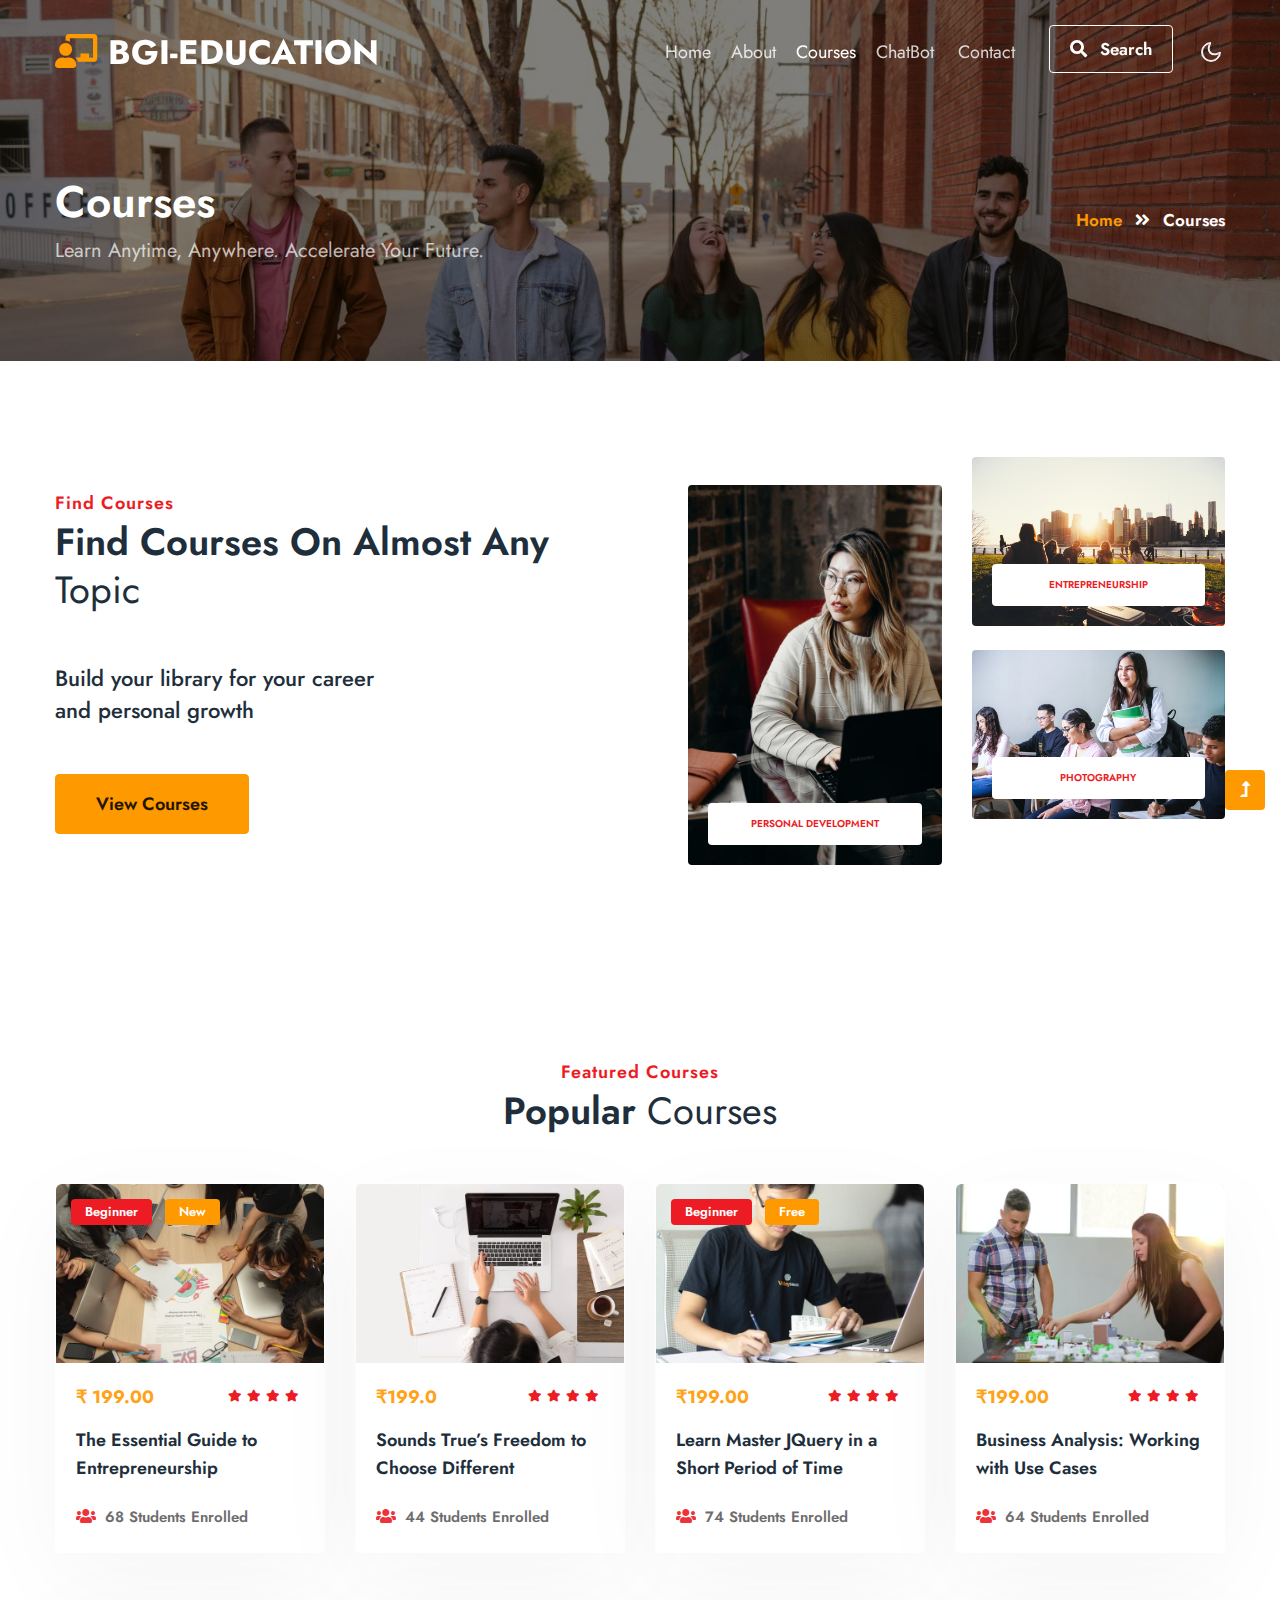
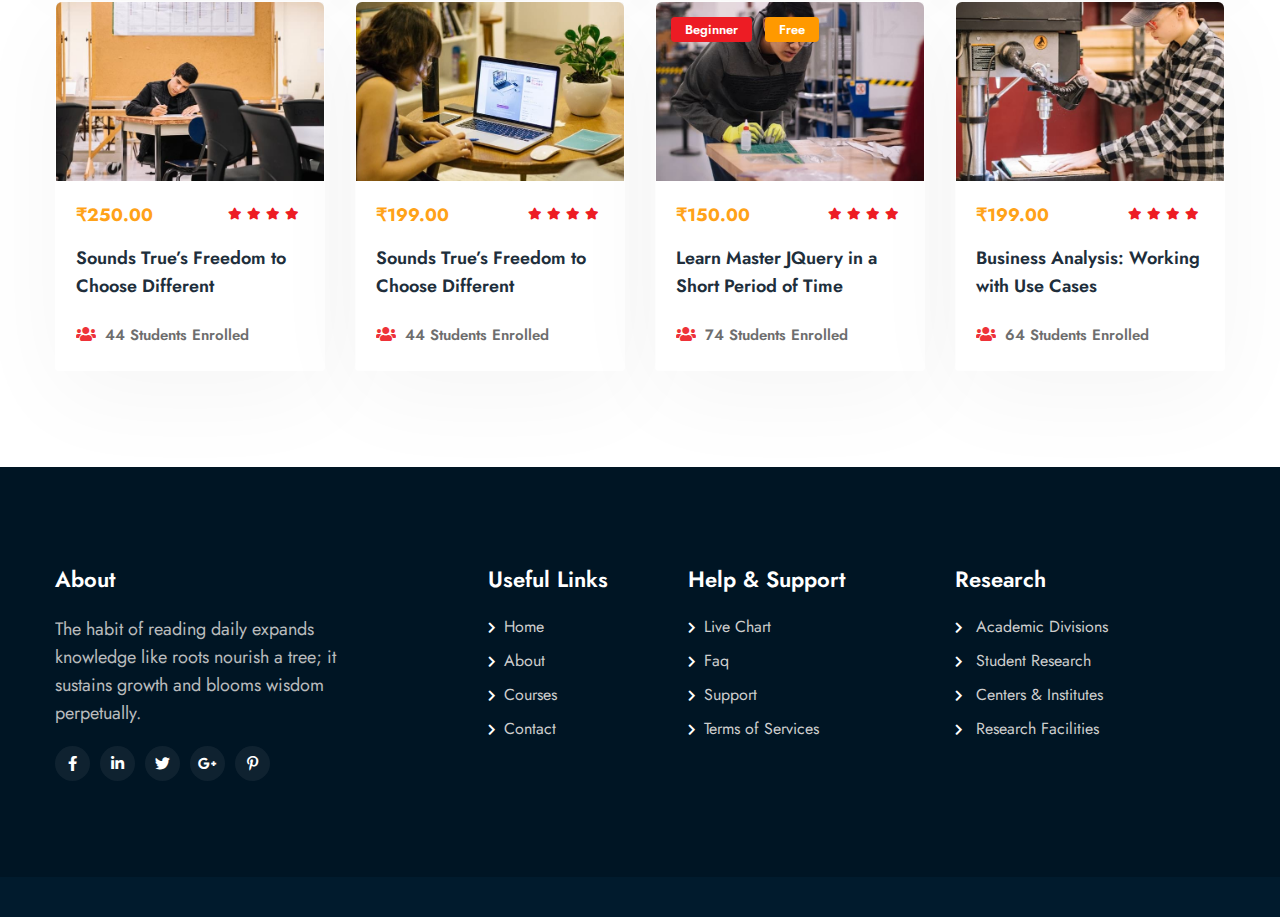
<file: courses.html>
<!doctype html>
<html lang="en">

<head>
 
  <meta charset="utf-8">
  <meta name="viewport" content="width=device-width, initial-scale=1, shrink-to-fit=no">
  <title>BGI-EDUCATION</title>
 
  <link href="//fonts.googleapis.com/css2?family=Jost:wght@300;400;600;700&display=swap" rel="stylesheet">
  
  <link rel="stylesheet" href="assets/css/style-starter.css">
</head>

<body>
 
  <header id="site-header" class="fixed-top">
    <div class="container">
      <nav class="navbar navbar-expand-lg navbar-dark stroke">
        <h1>
          <a class="navbar-brand" href="index.html">
            <i class="fas fa-chalkboard-teacher"></i> BGI-EDUCATION</a>
        </h1>
        
        <button class="navbar-toggler  collapsed bg-gradient" type="button" data-toggle="collapse"
          data-target="#navbarTogglerDemo02" aria-controls="navbarTogglerDemo02" aria-expanded="false"
          aria-label="Toggle navigation">
          <span class="navbar-toggler-icon fa icon-expand fa-bars"></span>
          <span class="navbar-toggler-icon fa icon-close fa-times"></span>
          </span>
        </button>
        <div class="collapse navbar-collapse" id="navbarTogglerDemo02">
          <ul class="navbar-nav ml-lg-auto">
            <li class="nav-item">
              <a class="nav-link" href="index.html">Home <span class="sr-only">(current)</span></a>
            </li>
            <li class="nav-item">
              <a class="nav-link" href="about.html">About</a>
            </li>
            <li class="nav-item active">
              <a class="nav-link" href="courses.html">Courses</a>
            </li>
            <li class="nav-item mr-lg-1">
              <a class="nav-link" href="healthbot.html">ChatBot</a>
          </li>
            <li class="nav-item mr-lg-1">
              <a class="nav-link" href="contact.html">Contact</a>
            </li>
            
            <li class="header-search mr-lg-2 mt-lg-0 mt-4 position-relative">
              <div class="search-right">
                <a href="#search" class="btn btn-style search-btn" title="search"><span class="fas fa-search mr-2"
                    aria-hidden="true"></span> Search</a>
                
              </div>
            </li>
           
          </ul>
        </div>


        
        <div class="mobile-position">
          <nav class="navigation">
            <div class="theme-switch-wrapper">
              <label class="theme-switch" for="checkbox">
                <input type="checkbox" id="checkbox">
                <div class="mode-container py-1">
                  <i class="gg-sun"></i>
                  <i class="gg-moon"></i>
                </div>
              </label>
            </div>
          </nav>
        </div>
        
      </nav>
    </div>
  </header>
  
  <section class="w3l-about-breadcrumb text-center">
    <div class="breadcrumb-bg breadcrumb-bg-about py-5">
      <div class="container py-lg-5 py-md-4">
        <div class="w3breadcrumb-gids">
          <div class="w3breadcrumb-left text-left">
            <h2 class="title AboutPageBanner">
              Courses </h2>
            <p class="inner-page-para mt-2">
              Learn Anytime, Anywhere.
              Accelerate Your Future.</p>
          </div>
          <div class="w3breadcrumb-right">
            <ul class="breadcrumbs-custom-path">
              <li><a href="index.html">Home</a></li>
              <li class="active"><span class="fas fa-angle-double-right mx-2"></span> Courses</li>
            </ul>
          </div>
        </div>
      </div>
    </div>
  </section>
  
      <section class="w3l-homeblock1" id="about">
        <div class="midd-w3 py-5">
            <div class="container py-lg-5 py-md-3">
                <div class="row cwp23-grids align-items-center">
                    <div class="col-lg-6">
                        <h5 class="title-subw3hny">Find Courses</h5>
                        <h3 class="title-w3l">Find courses on almost any <span class="inn-text">Topic</span></h3>
                        <h6 class="mt-md-4 mt-md-5 mt-4">Build your library for your career
                            <br>and personal growth</h6>
                        <a href="about.html" class="btn btn-style btn-primary mt-lg-5 mt-4">View Courses</a>
                    </div>
                    <div class="HomeAboutImages col-lg-6 mt-lg-0 mt-5 pl-lg-5">
                        <div class="cwp23-text-cols row">
                            <div class="column col-6 mt-lg-4 pt-lg-1">
                                <div class="column-w3-img position-relative">
                                    <a href="#"><img src="assets/images/ab3.jpg" alt=""
                                            class="radius-image img-fluid"></a>
                                    <div class="edu-info">
                                        <h4 class="edu-heading-title"><a href="#">Personal Development</a></h4>
                                    </div>
                                </div>

                            </div>
                            <div class="column col-6">
                                <div class="column-w3-img position-relative">
                                    <a href="#"><img src="assets/images/banner1.jpg" alt=""
                                            class="radius-image img-fluid"></a>
                                    <div class="edu-info">
                                        <h4 class="edu-heading-title"><a href="#">Entrepreneurship</a></h4>
                                    </div>
                                </div>
                                <div class="column-w3-img position-relative mt-4">
                                    <a href="#"><img src="assets/images/banner2.jpg" alt=""
                                            class="radius-image img-fluid"></a>
                                    <div class="edu-info">
                                        <h4 class="edu-heading-title"><a href="#">Photography</a></h4>
                                    </div>
                                </div>
                            </div>
                        </div>
                    </div>
                </div>
            </div>
        </div>
    </section>
    
  <section class="w3l-courses" id="courses">
    <div class="blog py-5">
      <div class="container py-md-5 py-2">
        <h5 class="title-subw3hny text-center">Featured Courses</h5>
        <h3 class="title-w3l text-center">Popular <span class="inn-text">Courses</span></h3>

        <div class="row">
          <div class="col-lg-3 col-md-6 item mt-5">
            <div class="card">
              <div class="card-header p-0 position-relative">
                <a href="#course-single" class="zoom d-block">
                  <img class="card-img-bottom d-block" src="assets/images/b1.jpg" alt="Card image cap">
                </a>
                <div class="post-pos">
                  <a href="#popular" class="receipe blue">Beginner</a>
                  <a href="#popular" class="receipe yellow ml-2">New</a>
                </div>
              </div>
              <div class="card-body course-details">
                <div class="price-review d-flex justify-content-between mb-1align-items-center">
                  <p>₹ 199.00</p>
                  <ul class="rating-star">
                    <li><span class="fas fa-star"></span></li>
                    <li><span class="fas fa-star"></span></li>
                    <li><span class="fas fa-star"></span></li>
                    <li><span class="fas fa-star"></span></li>
                    <li><span class="fas fa-star-o"></span></li>
                  </ul>
                </div>
                <a href="#course-single" class="course-desc">The Essential Guide to Entrepreneurship
                </a>
                <div class="course-meta mt-4">
                  <div class="meta-item course-lesson">
                    <span class="fas fa-users"></span>
                    <span class="meta-value"> 68 Students enrolled</span>
                  </div>
                </div>
              </div>

            </div>
          </div>

          <div class="col-lg-3 col-md-6 item mt-5">
            <div class="card">
              <div class="card-header p-0 position-relative">
                <a href="#course-single" class="zoom d-block">
                  <img class="card-img-bottom d-block" src="assets/images/b2.jpg" alt="Card image cap">
                </a>


              </div>
              <div class="card-body course-details">
                <div class="price-review d-flex justify-content-between mb-1align-items-center">
                  <p>₹199.0</p>
                  <ul class="rating-star">
                    <li><span class="fas fa-star"></span></li>
                    <li><span class="fas fa-star"></span></li>
                    <li><span class="fas fa-star"></span></li>
                    <li><span class="fas fa-star"></span></li>
                    <li><span class="fas fa-star-o"></span></li>
                  </ul>
                </div>
                <a href="#course-single" class="course-desc">Sounds True’s Freedom to Choose Different</a>
                <div class="course-meta mt-4">
                  <div class="meta-item course-lesson">
                    <span class="fas fa-users"></span>
                    <span class="meta-value"> 44 Students enrolled</span>
                  </div>
                </div>
              </div>

            </div>
          </div>

          <div class="col-lg-3 col-md-6 item mt-5">
            <div class="card">
              <div class="card-header p-0 position-relative">
                <a href="#course-single" class="zoom d-block">
                  <img class="card-img-bottom d-block" src="assets/images/b3.jpg" alt="Card image cap">
                </a>
                <div class="post-pos">
                  <a href="#reciepe" class="receipe blue">Beginner</a>
                  <a href="#popular" class="receipe yellow ml-2">Free</a>
                </div>
              </div>
              <div class="card-body course-details">
                <div class="price-review d-flex justify-content-between mb-1align-items-center">
                  <p>₹199.00</p>
                  <ul class="rating-star">
                    <li><span class="fas fa-star"></span></li>
                    <li><span class="fas fa-star"></span></li>
                    <li><span class="fas fa-star"></span></li>
                    <li><span class="fas fa-star"></span></li>
                    <li><span class="fas fa-star-o"></span></li>
                  </ul>
                </div>
                <a href="#course-single" class="course-desc">Learn Master JQuery in a Short Period of
                  Time</a>
                <div class="course-meta mt-4">
                  <div class="meta-item course-lesson">
                    <span class="fas fa-users"></span>
                    <span class="meta-value"> 74 Students enrolled</span>
                  </div>
                </div>
              </div>
            </div>
          </div>

          <div class="col-lg-3 col-md-6 item mt-5">
            <div class="card">
              <div class="card-header p-0 position-relative">
                <a href="#course-single" class="zoom d-block">
                  <img class="card-img-bottom d-block" src="assets/images/b4.jpg" alt="Card image cap">
                </a>


              </div>
              <div class="card-body course-details">
                <div class="price-review d-flex justify-content-between mb-1align-items-center">
                  <p> ₹199.00</p>
                  <ul class="rating-star">
                    <li><span class="fas fa-star"></span></li>
                    <li><span class="fas fa-star"></span></li>
                    <li><span class="fas fa-star"></span></li>
                    <li><span class="fas fa-star"></span></li>
                    <li><span class="fas fa-star-o"></span></li>
                  </ul>
                </div>
                <a href="#course-single" class="course-desc">Business Analysis: Working with Use Cases</a>
                <div class="course-meta mt-4">
                  <div class="meta-item course-lesson">
                    <span class="fas fa-users"></span>
                    <span class="meta-value"> 64 Students enrolled</span>
                  </div>
                </div>
              </div>

            </div>
          </div>
          <div class="col-lg-3 col-md-6 item mt-5">
            <div class="card">
              <div class="card-header p-0 position-relative">
                <a href="#course-single" class="zoom d-block">
                  <img class="card-img-bottom d-block" src="assets/images/b5.jpg" alt="Card image cap">
                </a>


              </div>
              <div class="card-body course-details">
                <div class="price-review d-flex justify-content-between mb-1align-items-center">
                  <p>₹250.00</p>
                  <ul class="rating-star">
                    <li><span class="fas fa-star"></span></li>
                    <li><span class="fas fa-star"></span></li>
                    <li><span class="fas fa-star"></span></li>
                    <li><span class="fas fa-star"></span></li>
                    <li><span class="fas fa-star-o"></span></li>
                  </ul>
                </div>
                <a href="#course-single" class="course-desc">Sounds True’s Freedom to Choose Different</a>
                <div class="course-meta mt-4">
                  <div class="meta-item course-lesson">
                    <span class="fas fa-users"></span>
                    <span class="meta-value"> 44 Students enrolled</span>
                  </div>
                </div>
              </div>

            </div>
          </div>
          <div class="col-lg-3 col-md-6 item mt-5">
            <div class="card">
              <div class="card-header p-0 position-relative">
                <a href="#course-single" class="zoom d-block">
                  <img class="card-img-bottom d-block" src="assets/images/b6.jpg" alt="Card image cap">
                </a>


              </div>
              <div class="card-body course-details">
                <div class="price-review d-flex justify-content-between mb-1align-items-center">
                  <p>₹199.00</p>
                  <ul class="rating-star">
                    <li><span class="fas fa-star"></span></li>
                    <li><span class="fas fa-star"></span></li>
                    <li><span class="fas fa-star"></span></li>
                    <li><span class="fas fa-star"></span></li>
                    <li><span class="fas fa-star-o"></span></li>
                  </ul>
                </div>
                <a href="#course-single" class="course-desc">Sounds True’s Freedom to Choose Different</a>
                <div class="course-meta mt-4">
                  <div class="meta-item course-lesson">
                    <span class="fas fa-users"></span>
                    <span class="meta-value"> 44 Students enrolled</span>
                  </div>
                </div>
              </div>

            </div>
          </div>

          <div class="col-lg-3 col-md-6 item mt-5">
            <div class="card">
              <div class="card-header p-0 position-relative">
                <a href="#course-single" class="zoom d-block">
                  <img class="card-img-bottom d-block" src="assets/images/b7.jpg" alt="Card image cap">
                </a>
                <div class="post-pos">
                  <a href="#reciepe" class="receipe blue">Beginner</a>
                  <a href="#popular" class="receipe yellow ml-2">Free</a>
                </div>
              </div>
              <div class="card-body course-details">
                <div class="price-review d-flex justify-content-between mb-1align-items-center">
                  <p>₹150.00</p>
                  <ul class="rating-star">
                    <li><span class="fas fa-star"></span></li>
                    <li><span class="fas fa-star"></span></li>
                    <li><span class="fas fa-star"></span></li>
                    <li><span class="fas fa-star"></span></li>
                    <li><span class="fas fa-star-o"></span></li>
                  </ul>
                </div>
                <a href="#course-single" class="course-desc">Learn Master JQuery in a Short Period of
                  Time</a>
                <div class="course-meta mt-4">
                  <div class="meta-item course-lesson">
                    <span class="fas fa-users"></span>
                    <span class="meta-value"> 74 Students enrolled</span>
                  </div>
                </div>
              </div>
            </div>
          </div>

          <div class="col-lg-3 col-md-6 item mt-5">
            <div class="card">
              <div class="card-header p-0 position-relative">
                <a href="#course-single" class="zoom d-block">
                  <img class="card-img-bottom d-block" src="assets/images/b8.jpg" alt="Card image cap">
                </a>


              </div>
              <div class="card-body course-details">
                <div class="price-review d-flex justify-content-between mb-1align-items-center">
                  <p>₹199.00</p>
                  <ul class="rating-star">
                    <li><span class="fas fa-star"></span></li>
                    <li><span class="fas fa-star"></span></li>
                    <li><span class="fas fa-star"></span></li>
                    <li><span class="fas fa-star"></span></li>
                    <li><span class="fas fa-star-o"></span></li>
                  </ul>
                </div>
                <a href="#course-single" class="course-desc">Business Analysis: Working with Use Cases</a>
                <div class="course-meta mt-4">
                  <div class="meta-item course-lesson">
                    <span class="fas fa-users"></span>
                    <span class="meta-value"> 64 Students enrolled</span>
                  </div>
                </div>
              </div>

            </div>
          </div>
        </div>
      </div>
    </div>
  </section>

  <footer class="w3l-footer-22 position-relative">
    <div class="footer-sub py-5">
      <div class="container py-md-5">
        <div class="row sub-columns">

          <div class="col-lg-4 col-md-6 sub-one-left ab-right-cont pr-lg-5 mb-md-0  mb-4">
            <h6>About </h6>
            <p>The habit of reading daily expands knowledge like roots nourish a tree; it sustains growth and blooms wisdom perpetually.</p>
            <div class="columns-2">
              <ul class="social">
                <li><a href="#facebook"><span class="fab fa-facebook-f" aria-hidden="true"></span></a>
                </li>
                <li><a href="#linkedin"><span class="fab fa-linkedin-in" aria-hidden="true"></span></a>
                </li>
                <li><a href="#twitter"><span class="fab fa-twitter" aria-hidden="true"></span></a>
                </li>
                <li><a href="#google"><span class="fab fa-google-plus-g" aria-hidden="true"></span></a>
                </li>
                <li><a href="#pinterest"><span class="fab fa-pinterest-p" aria-hidden="true"></span></a>
                </li>
              </ul>
            </div>
          </div>
          <div class="col-lg-2 col-md-6 sub-two-right pl-lg-5">
            <h6>Useful Links</h6>
            <ul>
              <li><a href="index.html"><span class="fas fa-chevron-right mr-2"></span>Home</a>
              </li>
              <li><a href="about.html"><span class="fas fa-chevron-right mr-2"></span>About</a>
              </li>
              <li><a href="courses.html"><span class="fas fa-chevron-right mr-2"></span>Courses</a></li>
              <li><a href="contact.html"><span class="fas fa-chevron-right mr-2"></span>Contact</a></li>
            </ul>
          </div>
          <div class="col-lg-3 col-md-6 sub-two-right pl-lg-5 mt-md-0 mt-4">
            <h6>Help & Support</h6>
            <ul>
              <li><a href="#live"><span class="fas fa-chevron-right mr-2"></span>Live
                  Chart</a></li>
              <li><a href="#faq"><span class="fas fa-chevron-right mr-2"></span>Faq</a>
              </li>
              <li><a href="#support"><span class="fas fa-chevron-right mr-2"></span>Support</a>
              </li>
              <li><a href="#terms"><span class="fas fa-chevron-right mr-2"></span>Terms
                  of Services</a></li>
            </ul>
          </div>
          <div class="col-lg-3 col-md-6 sub-two-right mt-md-0 mt-4">
            <h6>Research</h6>
            <ul>
              <li><a href="#"><span class="fas fa-chevron-right mr-2"></span> Academic Divisions</a>
              </li>
              <li><a href="#"><span class="fas fa-chevron-right mr-2"></span> Student Research</a>
              </li>
              <li><a href="#"><span class="fas fa-chevron-right mr-2"></span> Centers & Institutes</a>
              </li>
              <li><a href="#"><span class="fas fa-chevron-right mr-2"></span> Research Facilities</a></li>
            </ul>
          </div>
        </div>
      </div>
    </div>
    </div>
   
    <div class="copyright-footer text-center">
      <div class="container">
        <div class="columns">
         
        </div>
      </div>
    </div>
   
  </footer>
  
  <button onclick="topFunction()" id="movetop" title="Go to top">
    <span class="fas fa-level-up-alt" aria-hidden="true"></span>
  </button>
  <script>
    
    window.onscroll = function () {
      scrollFunction()
    };

    function scrollFunction() {
      if (document.body.scrollTop > 20 || document.documentElement.scrollTop > 20) {
        document.getElementById("movetop").style.display = "block";
      } else {
        document.getElementById("movetop").style.display = "none";
      }
    }

   
    function topFunction() {
      document.body.scrollTop = 0;
      document.documentElement.scrollTop = 0;
    }
  </script>
 
  <script src="assets/js/jquery-3.3.1.min.js"></script>
  <script src="assets/js/theme-change.js"></script>
  
  <script>
    $(function () {
      $('.navbar-toggler').click(function () {
        $('body').toggleClass('noscroll');
      })
    });
  </script>
 
  <script>
    $(window).on("scroll", function () {
      var scroll = $(window).scrollTop();

      if (scroll >= 80) {
        $("#site-header").addClass("nav-fixed");
      } else {
        $("#site-header").removeClass("nav-fixed");
      }
    });

  
    $(".navbar-toggler").on("click", function () {
      $("header").toggleClass("active");
    });
    $(document).on("ready", function () {
      if ($(window).width() > 991) {
        $("header").removeClass("active");
      }
      $(window).on("resize", function () {
        if ($(window).width() > 991) {
          $("header").removeClass("active");
        }
      });
    });
  </script>
  
  <script src="assets/js/bootstrap.min.js"></script>

</body>

</html>
</file>
